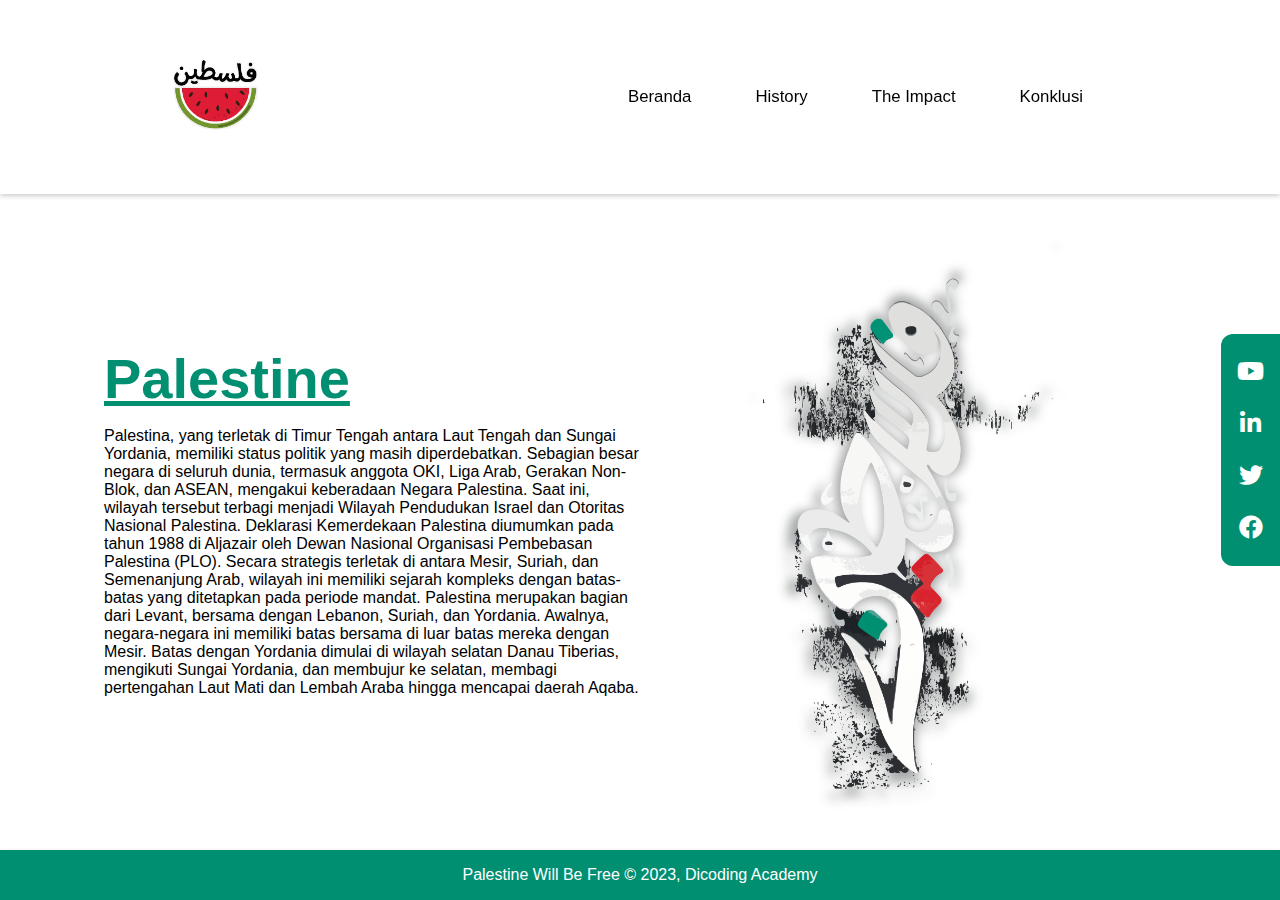
<file: index.html>
<!DOCTYPE html>
<html lang="en">
  <head>
    <meta charset="UTF-8" />
    <meta name="viewport" content="width=device-width, initial-scale=1.0" />
    <title>Submission : Tugas Akhir Membuat Website</title>

    <link rel="stylesheet" href="asset\style.css" />
    <link rel="stylesheet" href="https://cdnjs.cloudflare.com/ajax/libs/font-awesome/5.15.4/css/all.min.css" integrity="sha512-1ycn6IcaQQ40/MKBW2W4Rhis/DbILU74C1vSrLJxCq57o941Ym01SwNsOMqvEBFlcgUa6xLiPY/NS5R+E6ztJQ==" crossorigin="anonymous" referrerpolicy="no-referrer"/>
  </head>
  <body>
    <header class="navbar-container">
      <div class="logo">
        <img src="asset\palestine fix.png" alt="Bismillah" />
      </div>
      <!-- <h2 class="judul-website">Freelestine</h2> -->
      <nav class="nav-list">
        <ul>
          <li><a href="#">Beranda</a></li>
          <li><a href="history.html">History</a></li>
          <li><a href="#">The Impact</a></li>
          <li><a href="#">Konklusi</a></li>
        </ul>
      </nav>
    </header>

    <main>
      <!-- Konten artikel -->
      <div class="content">
        <article id="article" class="card">
          <h1 class="tittle" >Palestine</h1>
          <p>
            Palestina, yang terletak di Timur Tengah antara Laut Tengah dan
            Sungai Yordania, memiliki status politik yang masih diperdebatkan.
            Sebagian besar negara di seluruh dunia, termasuk anggota OKI, Liga
            Arab, Gerakan Non-Blok, dan ASEAN, mengakui keberadaan Negara
            Palestina. Saat ini, wilayah tersebut terbagi menjadi Wilayah
            Pendudukan Israel dan Otoritas Nasional Palestina. Deklarasi
            Kemerdekaan Palestina diumumkan pada tahun 1988 di Aljazair oleh
            Dewan Nasional Organisasi Pembebasan Palestina (PLO). Secara
            strategis terletak di antara Mesir, Suriah, dan Semenanjung Arab,
            wilayah ini memiliki sejarah kompleks dengan batas-batas yang
            ditetapkan pada periode mandat. Palestina merupakan bagian dari
            Levant, bersama dengan Lebanon, Suriah, dan Yordania. Awalnya,
            negara-negara ini memiliki batas bersama di luar batas mereka dengan
            Mesir. Batas dengan Yordania dimulai di wilayah selatan Danau
            Tiberias, mengikuti Sungai Yordania, dan membujur ke selatan,
            membagi pertengahan Laut Mati dan Lembah Araba hingga mencapai
            daerah Aqaba.
          </p>
        </article>

        <div class="content-image">
          <img class="img" src="asset\image hero.png" alt="hadist" />
        </div>
      </div>
    </main>

    <aside>
      <div class="social-media">
        <ul>
          <li>
            <a href="#"><i class="fab fa-youtube"></i></a>
          </li>
          <li>
            <a href="#"><i class="fab fa-linkedin-in"></i></a>
          </li>
          <li>
            <a href="#"><i class="fab fa-twitter"></i></a>
          </li>
          <li>
            <a href="#"><i class="fab fa-facebook"></i></a>
          </li>
        </ul>
      </div>
    </aside>

    <footer>
        <p>Palestine Will Be Free &#169; 2023, Dicoding Academy</p>
        
    </footer>
  </body>
</html>
</file>
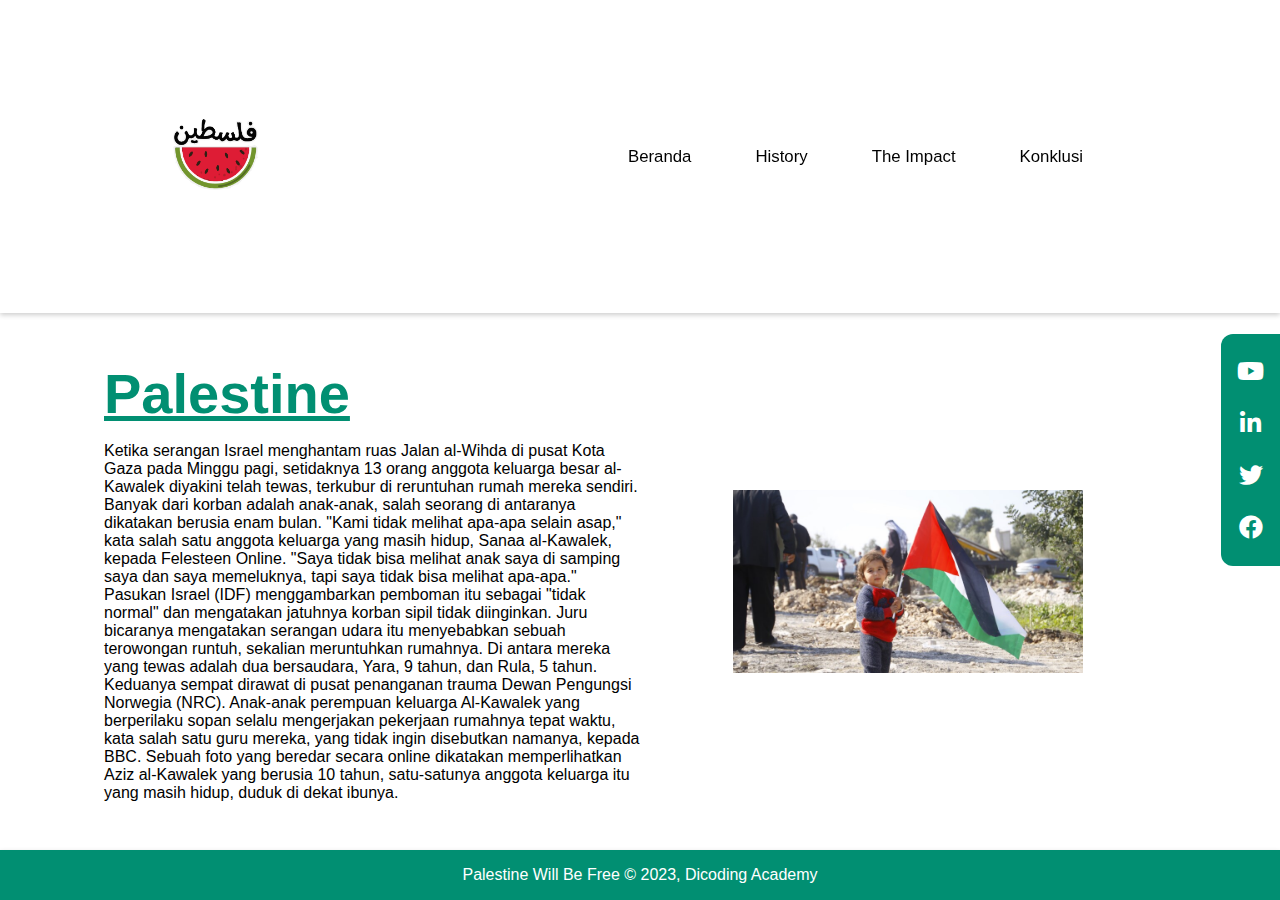
<file: history.html>
<!DOCTYPE html>
<html lang="en">
  <head>
    <meta charset="UTF-8" />
    <meta name="viewport" content="width=device-width, initial-scale=1.0" />
    <title>Submission : Tugas Akhir Membuat Website</title>

    <link rel="stylesheet" href="asset\style.css" />
    <link
      rel="stylesheet"
      href="https://cdnjs.cloudflare.com/ajax/libs/font-awesome/5.15.4/css/all.min.css"
      integrity="sha512-1ycn6IcaQQ40/MKBW2W4Rhis/DbILU74C1vSrLJxCq57o941Ym01SwNsOMqvEBFlcgUa6xLiPY/NS5R+E6ztJQ=="
      crossorigin="anonymous"
      referrerpolicy="no-referrer"
    />
  </head>
  <body>
    <header class="navbar-container">
      <div class="logo">
        <img src="asset\palestine fix.png" alt="Bismillah" />
      </div>
      <!-- <h2 class="judul-website">Freelestine</h2> -->
      <nav class="nav-list">
        <ul>
          <li><a href="index.html">Beranda</a></li>
          <li><a href="history.html">History</a></li>
          <li><a href="#">The Impact</a></li>
          <li><a href="#">Konklusi</a></li>
        </ul>
      </nav>
    </header>

    <main>
      <!-- Konten artikel -->
      <div class="content">
        <article id="article" class="card">
          <h1 class="tittle">Palestine</h1>
          <p>
            Ketika serangan Israel menghantam ruas Jalan al-Wihda di pusat Kota
            Gaza pada Minggu pagi, setidaknya 13 orang anggota keluarga besar
            al-Kawalek diyakini telah tewas, terkubur di reruntuhan rumah mereka
            sendiri. Banyak dari korban adalah anak-anak, salah seorang di
            antaranya dikatakan berusia enam bulan. "Kami tidak melihat apa-apa
            selain asap," kata salah satu anggota keluarga yang masih hidup,
            Sanaa al-Kawalek, kepada Felesteen Online. "Saya tidak bisa melihat
            anak saya di samping saya dan saya memeluknya, tapi saya tidak bisa
            melihat apa-apa." Pasukan Israel (IDF) menggambarkan pemboman itu
            sebagai "tidak normal" dan mengatakan jatuhnya korban sipil tidak
            diinginkan. Juru bicaranya mengatakan serangan udara itu menyebabkan
            sebuah terowongan runtuh, sekalian meruntuhkan rumahnya. Di antara
            mereka yang tewas adalah dua bersaudara, Yara, 9 tahun, dan Rula, 5
            tahun. Keduanya sempat dirawat di pusat penanganan trauma Dewan
            Pengungsi Norwegia (NRC). Anak-anak perempuan keluarga Al-Kawalek
            yang berperilaku sopan selalu mengerjakan pekerjaan rumahnya tepat
            waktu, kata salah satu guru mereka, yang tidak ingin disebutkan
            namanya, kepada BBC. Sebuah foto yang beredar secara online
            dikatakan memperlihatkan Aziz al-Kawalek yang berusia 10 tahun,
            satu-satunya anggota keluarga itu yang masih hidup, duduk di dekat
            ibunya.
          </p>
        </article>

        <div class="content-image">
            <img class="img" src="asset\history.jpeg" alt="hadist" />
        </div>
      </div>
    </main>

    <aside>
      <div class="social-media">
        <ul>
          <li>
            <a href="#"><i class="fab fa-youtube"></i></a>
          </li>
          <li>
            <a href="#"><i class="fab fa-linkedin-in"></i></a>
          </li>
          <li>
            <a href="#"><i class="fab fa-twitter"></i></a>
          </li>
          <li>
            <a href="#"><i class="fab fa-facebook"></i></a>
          </li>
        </ul>
      </div>
    </aside>

    <footer>
      <p>Palestine Will Be Free &#169; 2023, Dicoding Academy</p>
    </footer>
  </body>
</html>
</file>
